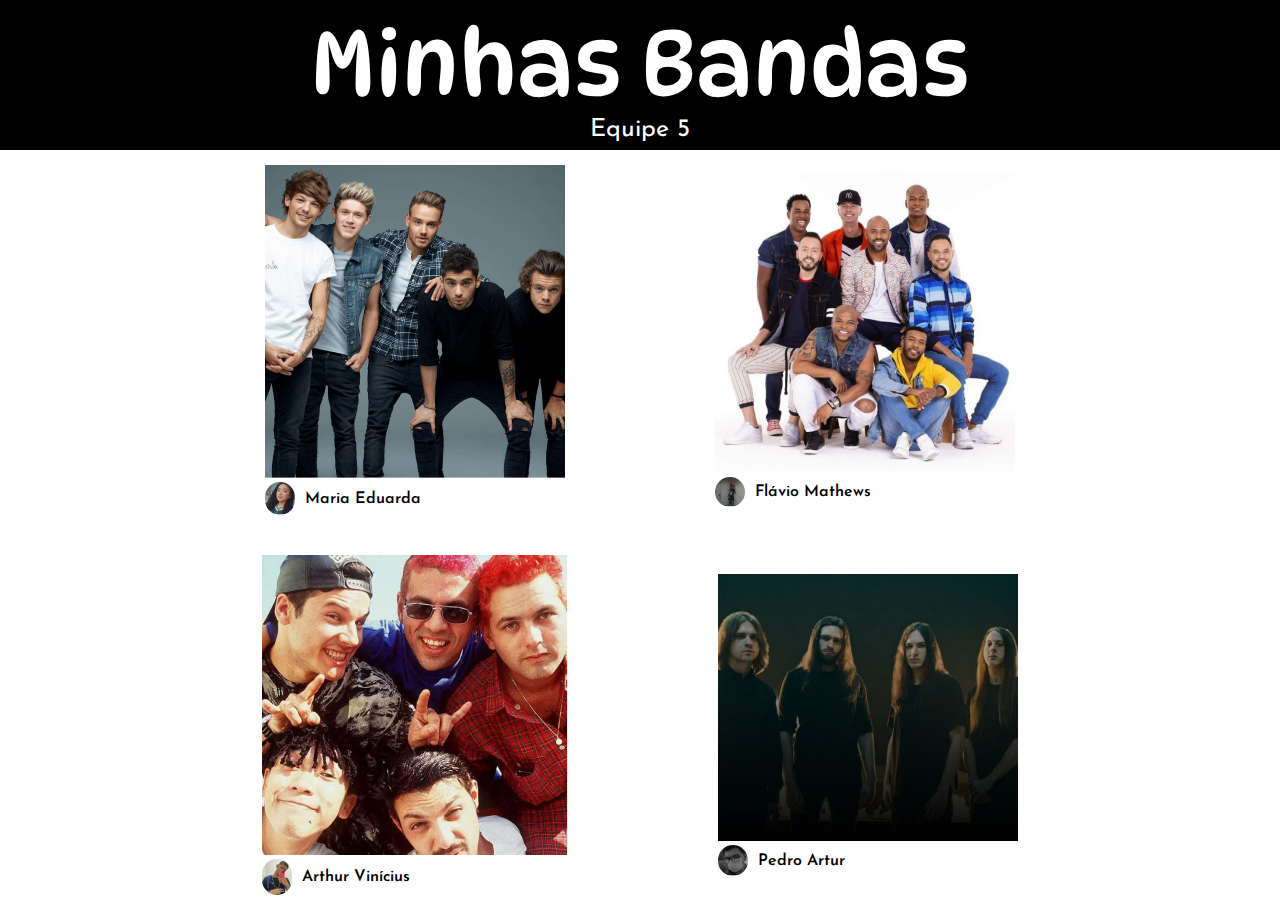
<file: bandas- equipe5/index.html>
<!DOCTYPE html>
<html lang="en">
<head>
    <meta charset="UTF-8">
    <meta http-equiv="X-UA-Compatible" content="IE=edge">
    <meta name="viewport" content="width=device-width, initial-scale=1.0">
    <link rel="preconnect" href="https://fonts.googleapis.com">
    <link rel="preconnect" href="https://fonts.gstatic.com" crossorigin>
    <link href="https://fonts.googleapis.com/css2?family=DynaPuff&display=swap" rel="stylesheet">
    <link rel="preconnect" href="https://fonts.googleapis.com">
    <link rel="preconnect" href="https://fonts.gstatic.com" crossorigin>
    <link href="https://fonts.googleapis.com/css2?family=DynaPuff&family=Josefin+Sans&display=swap" rel="stylesheet">
    <link rel="stylesheet" href="./style.css">
    <title>Equipe 5</title>
</head>
<body>
    <div class="container">

        <header class="header">
            <p class="title">Minhas Bandas</p>
            <p class="subtitle">Equipe 5</p>
        </header>

        <main class="bands">

            <div class="line1">

                <div class="music-1">
                    <a href="./oneDirection/oneDirection.html">
                        <img src="./img/image 2.jpg" alt="">
                    </a>
    
                    <div class="person1">
                        <img class="person1-img" src="./img/image 3 (4).jpg" alt="">
                        <p class="person1-name">Maria Eduarda</p>
                    </div>
                </div>
    
                <div class="music-2">
                    <a href="./turmaDoPagode/pagode.html">
                        <img src="./img/image 6.jpg" alt="">
                    </a>
    
                    <div class="person2">
                        <img class="person2-img" src="./img/image 5.jpg" alt="">
                        <p class="person2-name">Flávio Mathews</p>
                    </div>
                </div>
            </div>

            <div class="line2">

                <div class="music-3">
                    <a href="./mamonasAssassinas/mamonas.html">
                        <img src="./img/image 8.jpg" alt="">
                    </a>
    
                    <div class="person3">
                        <img class="person3-img" src="./img/image 10.jpg" alt="">
                        <p class="person3-name">Arthur Vinícius</p>
                    </div>
                </div>
    
                <div class="music-4">
                    <a href="./shadowOfIntent/shadow.html">
                        <img src="./img/image 15.jpg" alt="">
                    </a>
    
                    <div class="person4">
                        <img class="person4-img" src="./img/image 11.jpg" alt="">
                        <p class="person4-name">Pedro Artur</p>
                    </div>
    
                </div>
            </div>
        </main>

    </div>
</body>
</html>
</file>
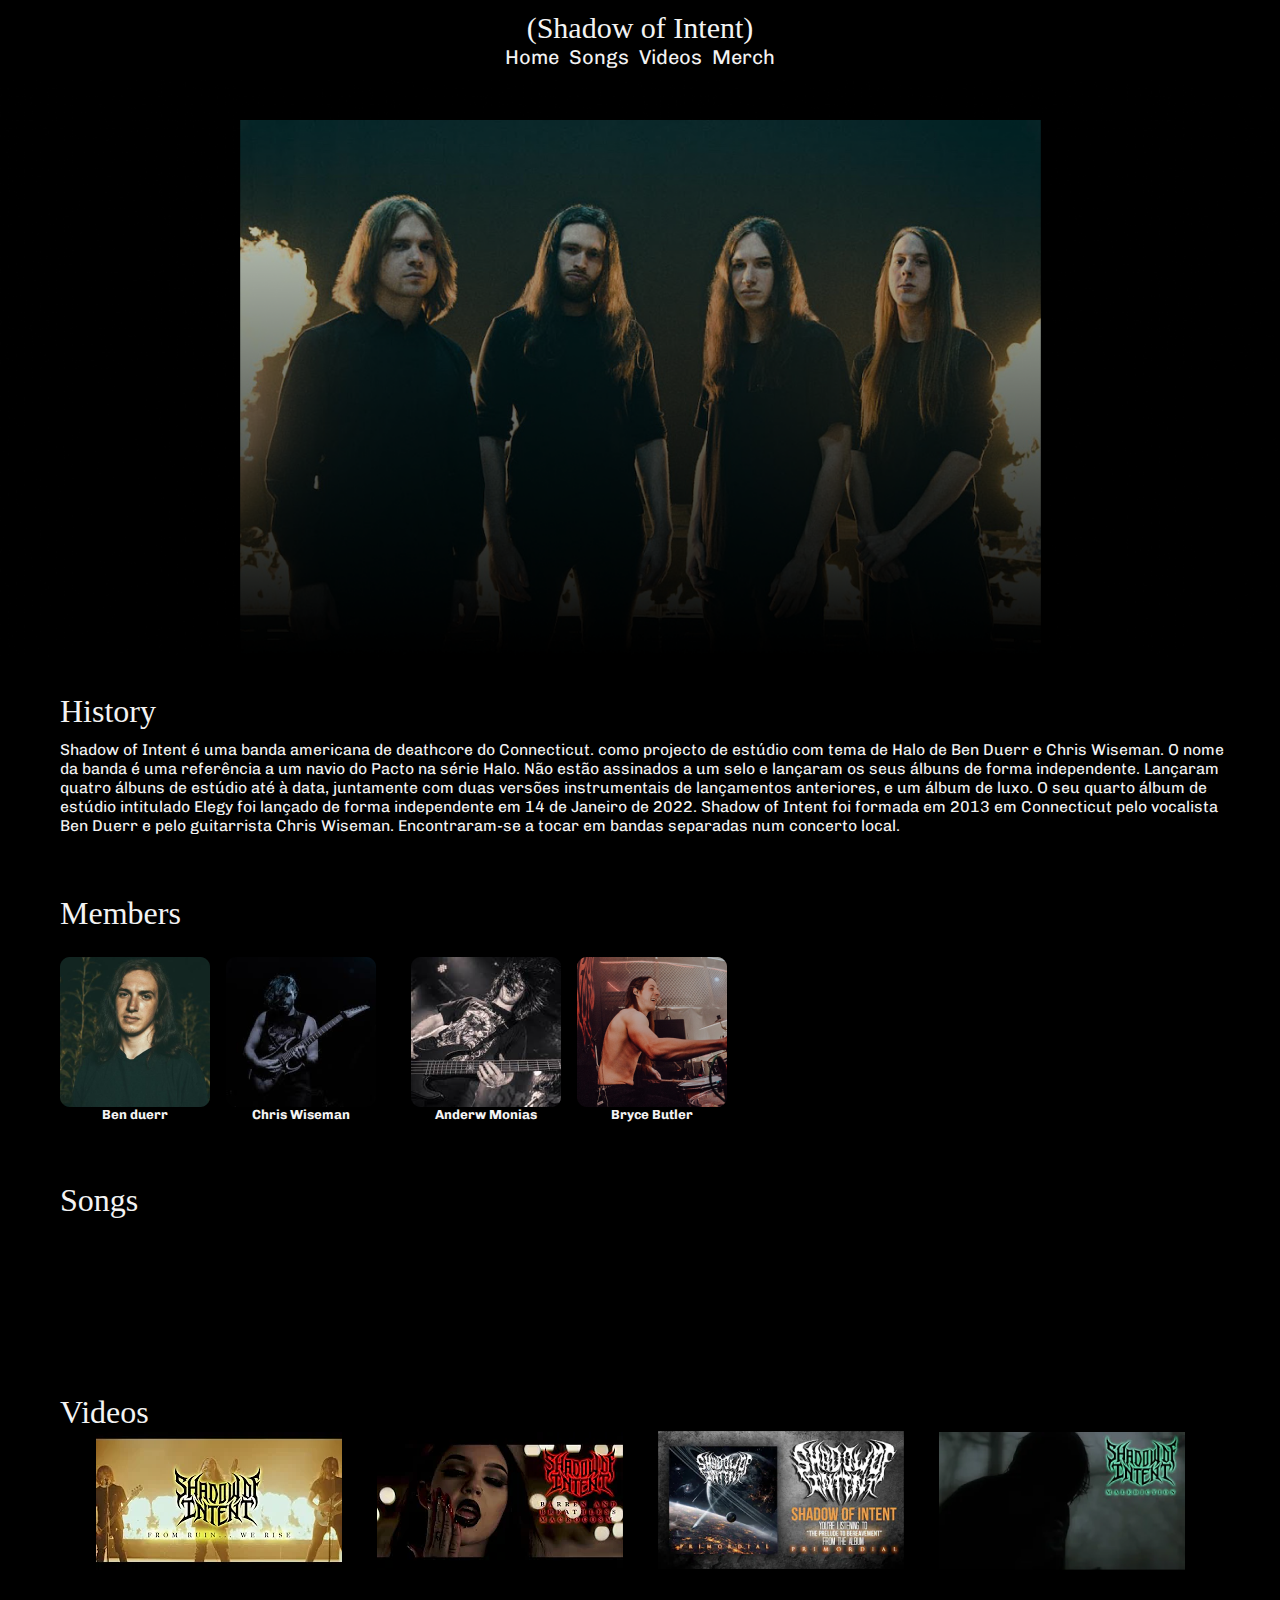
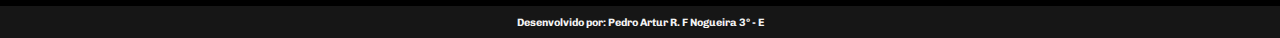
<file: bandas- equipe5/shadowOfIntent/shadow.html>
<!doctype html>
<html lang="en">

<head>
    <meta charset="utf-8">
    <meta name="viewport" content="width=device-width, initial-scale=1">
    <title>Shadow of intent</title>
    <link rel="icon" href="assets/imgs/favicon.ico" type="image/x-icon">
    <link rel="stylesheet" href="shadow.css">
</head>

<body>
    <!--Header (NavBar) -->
    <header>
        <div class="container">
            <div class="navbar-box">
                <h2 id="navbar-logo">(Shadow of Intent)</h2>
                <ul class="navbar-list">
                    <li class="navbar-link">
                        <a href="index.html">Home</a>
                    </li>
                    <li class="navbar-link">
                        <a id="song-scroll" onclick="songsScroll" href="">Songs</a>
                    </li>
                    <li class="navbar-link">
                        <a id="videos-scroll" href="#">Videos</a>
                    </li>
                    <li class="navbar-link">
                        <a href="https://www.indiemerchstore.com/collections/shadow-of-intent" target="_blank">Merch</a>
                    </li>
                </ul>
            </div>
            <!-- Fim do Header -->
        </header>
            <!-- Inicio do main -->

            <main>
                <div class="container">
                    <img id="main-img" src="assets/imgs/Faded main img.png" alt="Shadow of intent photo">
                </div>
                <section class="history">
                    <div class="history-div">
                        <h2 id="history-title">History</h2>
                        <p class="history-text">
                            Shadow of Intent é uma banda americana de deathcore do Connecticut. como projecto de estúdio
                            com tema de Halo de Ben Duerr e Chris Wiseman. O nome da banda é uma referência a um navio
                            do Pacto na série Halo. Não estão assinados a um selo e lançaram os seus álbuns de forma
                            independente. Lançaram quatro álbuns de estúdio até à data, juntamente com duas versões
                            instrumentais de lançamentos anteriores, e um álbum de luxo. O seu quarto álbum de estúdio
                            intitulado Elegy foi lançado de forma independente em 14 de Janeiro de 2022.
                            Shadow of Intent foi formada em 2013 em Connecticut pelo vocalista Ben Duerr e pelo
                            guitarrista Chris Wiseman. Encontraram-se a tocar em bandas separadas num concerto local.
                        </p>
                    </div>
                </section>

                <section class="members">
                    <div class="members-div">
                        <h2 id="members-title">Members</h2>
                        <div class="members-box">
                            <div class="box-1">
                                <a href="https://www.instagram.com/benduerrsoi/" target="_blank" class="member">
                                    <img class="member-img" src="assets/imgs/Ben Duerr.png" alt="Ben Duerr">
                                    <h5 class="member-name">Ben duerr</h5>
                                </a>

                                <a href="https://www.instagram.com/sirwiseman/" target="_blank" class="member">
                                    <img class="member-img" src="assets/imgs/wise man.png" alt="Chris Wiseman">
                                    <h5 class="member-name">Chris Wiseman</h5>
                                </a>
                            </div>
                            <div class="box-2">
                                <a href="https://www.instagram.com/andrewawake/" target="_blank" class="member">
                                    <img class="member-img" src="assets/imgs/andrew.png" alt="Anderw Monias">
                                    <h5 class="member-name">Anderw Monias</h5>
                                </a>

                                <a href="https://www.instagram.com/brycebutlerdrums/" target="_blank" class="member">
                                    <img class="member-img" src="assets/imgs/Bruce.png" alt="Bryce Butler">
                                    <h5 class="member-name">Bryce Butler</h5>
                                </a>
                            </div>
                        </div>
                    </div>
                </section>

                <section class="songs">
                    <div class="songs-div">
                        <h2 id="songs-title">Songs</h2>
                        <div class="songs-box">
                            <iframe class="song" style="border-radius:12px"
                                src="https://open.spotify.com/embed/track/0V0IjRWO63CyI9YD4DgcTZ?utm_source=generator"
                                frameBorder="0" allowfullscreen="0"
                                allow="autoplay; fullscreen; picture-in-picture"></iframe>
                            <iframe class="song" style="border-radius:12px"
                                src="https://open.spotify.com/embed/track/5pEynJLDHQw18Nqpci58Ss?utm_source=generator"
                                frameBorder="0" allowfullscreen="0"
                                allow="autoplay; fullscreen; picture-in-picture"></iframe>
                            <iframe class="song" style="border-radius:12px"
                                src="https://open.spotify.com/embed/track/5LoE9oTVlb2x59rKfkyyTZ?utm_source=generator"
                                frameBorder="0" allowfullscreen="0"
                                allow="autoplay; fullscreen; picture-in-picture"></iframe>
                            <iframe class="song" style="border-radius:12px"
                                src="https://open.spotify.com/embed/track/4evo7dv7goRstcgHFhcJMQ?utm_source=generator"
                                frameBorder="0" allowfullscreen="0"
                                allow="autoplay; fullscreen; picture-in-picture"></iframe>
                        </div>
                    </div>
                </section>

                <section class="Videos">
                    <div class="videos-div">
                        <h2 id="videos-title">Videos</h2>
                        <div class="videos-box">
                            <a href="https://www.youtube.com/watch?v=w04vygx0ApI" target="_blank" class="video-thumb">
                                <img src="assets/imgs/v1.png" alt="Video-1">
                            </a>
                            <a href="https://www.youtube.com/watch?v=XTETqt-mA2I" target="_blank" class="video-thumb">
                                <img src="assets/imgs/v2.png" alt="video-2">
                            </a>
                            <a href="https://www.youtube.com/watch?v=LYUmRIHMbLg&pp=ygUnc2hhZG93IG9mIGludGVudCBwcmVsdWRlIHRvIGJlcmVhdmVtZW50"
                                target="_blank" class="video-thumb">
                                <img src="assets/imgs/v3.png" alt="video-3">
                            </a>
                            <a href="https://www.youtube.com/watch?v=A3fBD9xjqac" target="_blank" class="video-thumb">
                                <img src="assets/imgs/v4.png" alt="video-4">
                            </a>
                        </div>
                    </div>
        </div>
        </section>
        </main>

        <!-- fim do main (Graças a deus) -->

        <!-- Inicio do footer -->

        <div class="footer">
            <h6 id="footer-text">Desenvolvido por: <a href="https://github.com/N0-N4M3-B0Y">Pedro Artur R. F Nogueira 3º - E </a> </h6>
        </div>
        </div>
    
    <script src="https://open.spotify.com/embed-podcast/iframe-api/v1" async></script>
    <script src="shadow.js"></script>
</body>

</html>
</file>
<file: bandas- equipe5/style.css>
*{
    margin: 0;
    padding: 0;
    box-sizing: border-box;
}
.header{
    display: flex;
    flex-direction: column;
    justify-content: center;
    align-items: center;

    color: #fff;
    background-color: black;

    height: 150px;
}
.title{
    font-family: 'DynaPuff', cursive;
    font-size: 90px;
}
.subtitle{
    font-family: 'Josefin Sans', sans-serif;
    font-size: 25px;
}
.bands{
    margin-top: 15px;
}
.person1, .person2, .person3, .person4{
    display: flex;
    flex-direction: row;
    align-items: center;
}
.person1-img, .person2-img, .person3-img, .person4-img{
    border-radius: 15px;
}
.line1, .line2{
    display: flex;
    flex-direction: row;
    align-items: center;
    justify-content: center;
}
.line2{
    display: flex;
    margin-top: 40px;
}
.person1-name, .person2-name, .person3-name, .person4-name{
    font-family: 'Josefin Sans', sans-serif;
    font-weight: 600;

    margin-left: 10px;
}
.music-2, .music-4{
    margin-left: 150px;
}
</file>
<file: bandas- equipe5/shadowOfIntent/shadow.css>
@import url('https://fonts.googleapis.com/css2?family=Chivo&display=swap');

  * {
      padding: 0;
      margin: 0;
      color: #f3f3f3;
      ;
  }

  body {
      background-color: black;
  }

  .navbar-box {
      height: 5rem;
      width: 100%;
      background-color: rgb(0, 0, 0);
      display: flex;
      flex-direction: column;
      justify-content: center;
      align-items: center;
  }

  #navbar-logo {
      font-family: 'Nightcore Demo';
      font-style: normal;
      font-weight: 400;
      font-size: 1.875rem;
  }

  .navbar-list {
      list-style: none;
      display: flex;
      flex-direction: row;
      column-gap: 0.625rem;
  }

  .navbar-link a {
      text-decoration: none;
      font-family: 'Chivo';
      font-style: normal;
      font-weight: 400;
      font-size: 1.25rem;
      transition: all 0.4s;
  }

  .navbar-link a:hover {
      color: #9c0000;
  }

  #main-img {
      width: 100%;
      height: auto;
  }

  .history-div {
      display: flex;
      flex-direction: column;
      row-gap: 0.625rem;
      margin-left: 3.75rem;
      margin-right: 3.125rem;
      margin-top: 2rem;
  }

  #history-title {
      font-family: 'Another Danger - Demo';
      font-style: normal;
      font-weight: 400;
      font-size: 2rem;
  }

  .history-text {
      font-family: 'Chivo';
      font-style: normal;
      font-weight: 400;
      font-size: 0.983rem;
  }

  .members-div {
      margin-top: 3.75rem;
      margin-left: 3.75rem;
      margin-right: 3.75rem;
      display: flex;
      flex-direction: column;
      row-gap: 1.563rem;
  }

  #members-title {
      font-family: 'Another Danger - Demo';
      font-style: normal;
      font-weight: 400;
      font-size: 2rem;
  }

  .members-box {
      display: flex;
      flex-direction: row;
      column-gap: 2.188rem;
      width: 100%
  }

  .box-1 {
      display: flex;
      flex-direction: row;
      column-gap: 1rem;
  }

  .box-2 {
      display: flex;
      flex-direction: row;
      column-gap: 1rem;
  }


  @media screen and (max-width: 500px) {
      .members-box {
          flex-direction: column;
          gap: 2rem;
      }
  }

  /*Formatação e alinnhamento*/
  .member {
      display: flex;
      flex-direction: column;
      justify-content: center;
      align-items: center;
  }

  /*Imagens*/
  .member img {
      width: 100%;
      height: auto;
  }

  /*Texto*/

  .member {
      text-decoration: none;
      font-family: 'Chivo';
      font-style: normal;
      font-weight: 400;
      font-size: 1rem;
  }

  .songs-div {
      margin-top: 3.75rem;
      margin-left: 3.75rem;
      margin-right: 3.75rem;
      display: flex;
      flex-direction: column;
      row-gap: 1.563rem;
  }

  #songs-title {
      font-family: 'Another Danger - Demo';
      font-style: normal;
      font-weight: 400;
      font-size: 2rem;
  }

  .songs-box {
      display: flex;
      column-gap: 2rem;
      justify-content: center;
      align-items: center;
      transition: all 1s;
  }

  .song {
      height: 9.375rem;
      width: 18.75rem;
  }

  @media screen and (max-width: 810px) {
      .songs-box {
          flex-direction: column;
          row-gap: 0.313rem;
      }
  }

  .videos-box {
      display: flex;
      flex-direction: row;
      column-gap: 2.188rem;
      justify-content: center;
      align-items: center;
      width: 100%;
      padding-bottom: 2rem;
  }

  #videos-title {
      font-family: 'Another Danger - Demo';
      font-style: normal;
      font-weight: 400;
      font-size: 2rem;
      margin-left: 3.75rem;
  }

  @media screen and (max-width: 810px) {
      .videos-box {
          flex-direction: column;
          row-gap: 0.5rem;
      }
  }

  .footer{
    display: flex;
    flex-direction: column;
    justify-content: center;
    align-items: center;
    width: 100%;
    height: 2rem;
    background-color: #161616;
  }

  #footer-text{
    font-family:'Chivo';
  }

  #footer-text a{
    text-decoration: none;
  }

  @media screen and (max-width: 810px) {
    .footer{
        width: auto;
    }
}
</file>
